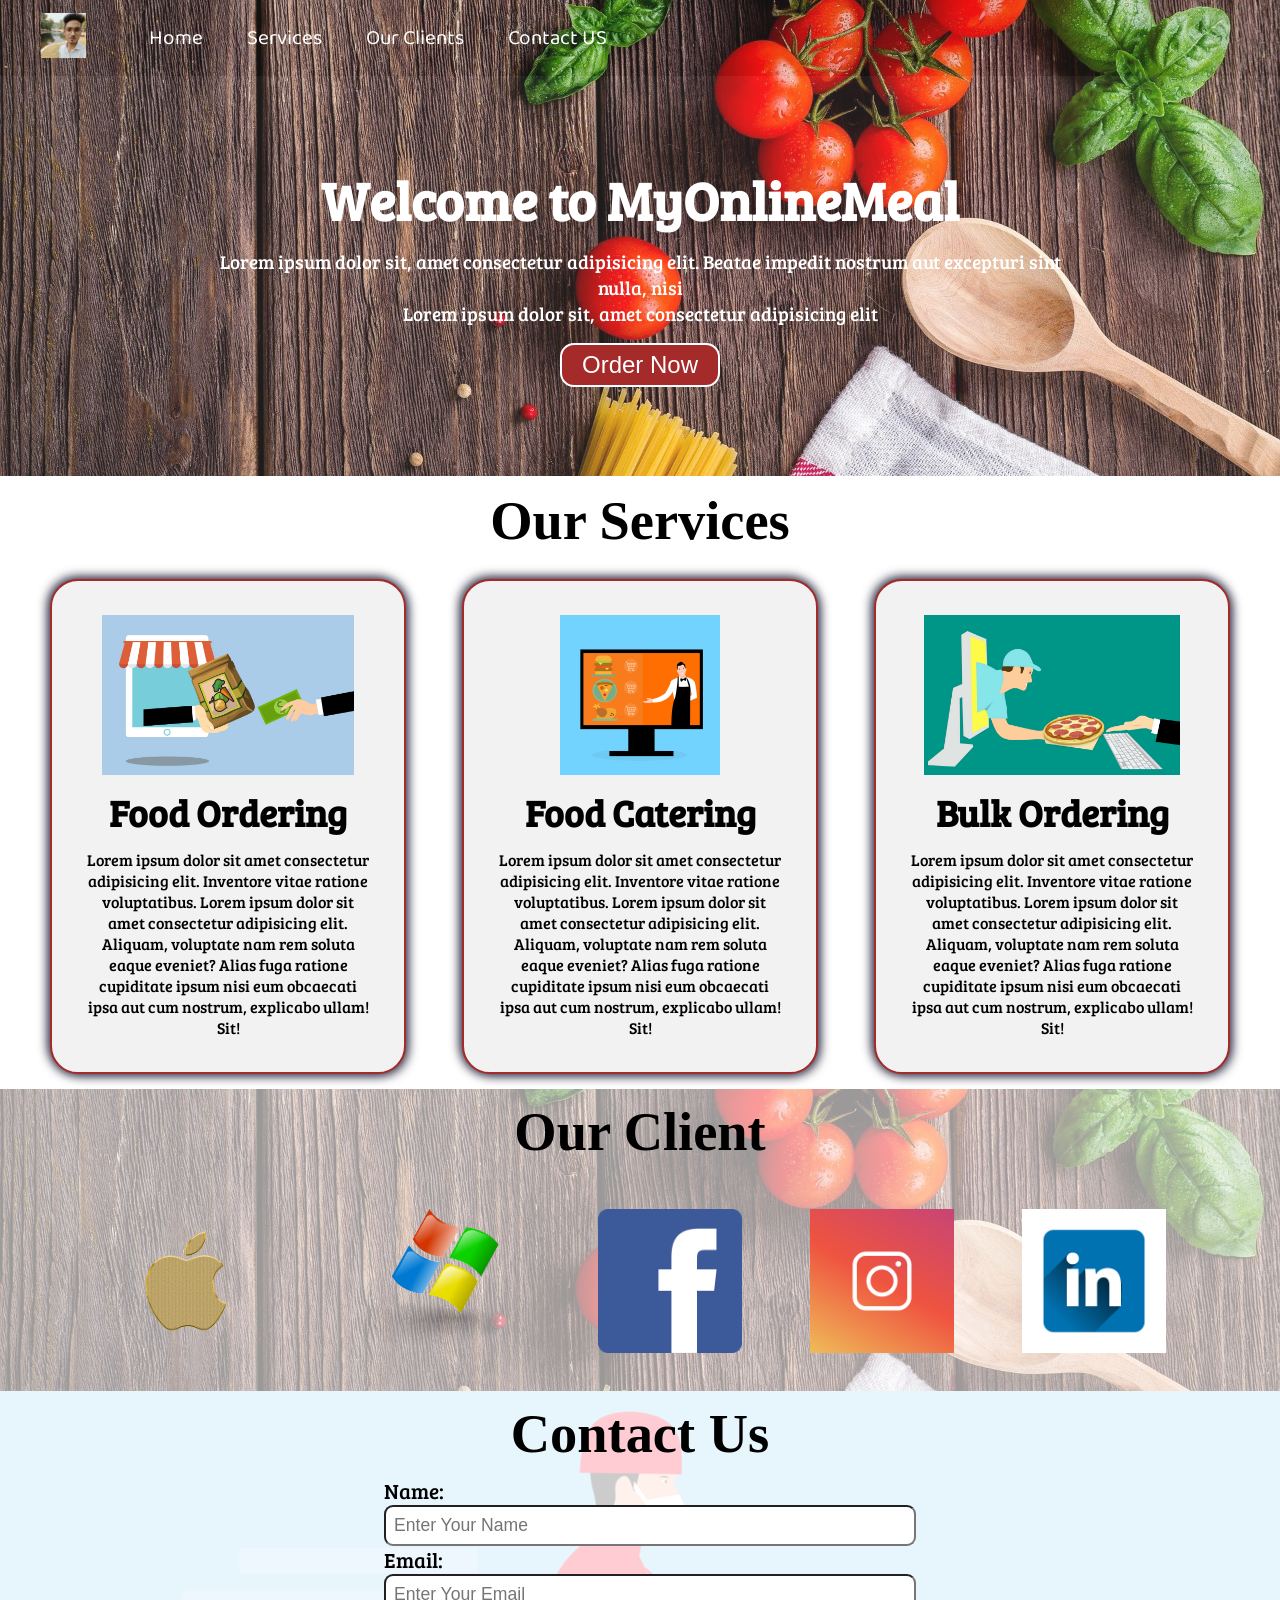
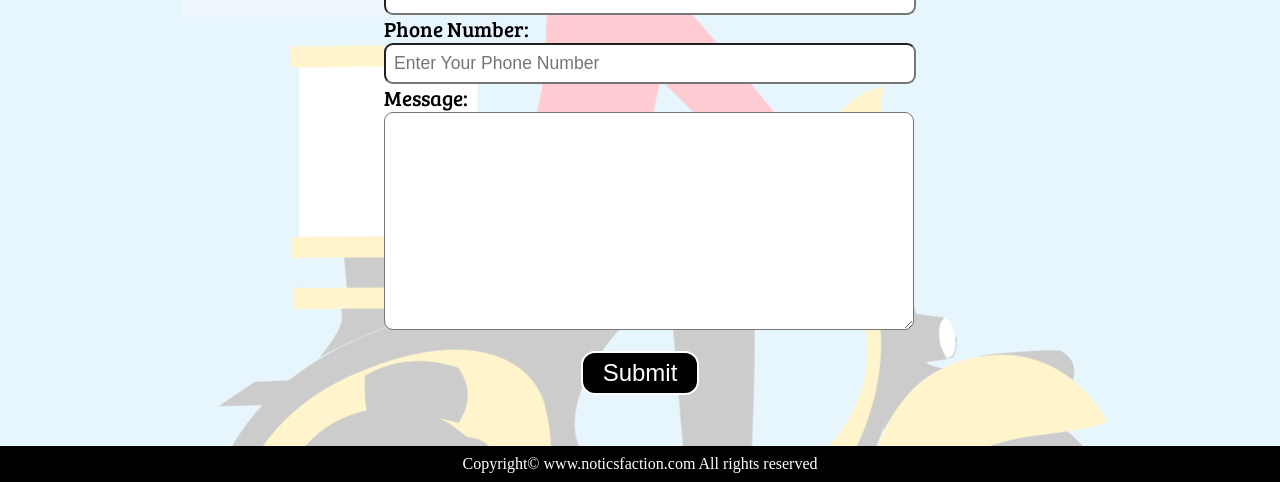
<file: index.html>
<!DOCTYPE html>
<html lang="en">

<head>
    <meta charset="UTF-8">
    <meta http-equiv="X-UA-Compatible" content="IE=edge">
    <meta name="viewport" content="width=device-width, initial-scale=1.0">
    <title>best online food delivery service in India</title>
    <link rel="preconnect" href="https://fonts.googleapis.com">
    <link rel="preconnect" href="https://fonts.gstatic.com" crossorigin>
    <link href="https://fonts.googleapis.com/css2?family=Baloo+Bhai+2&family=Bree+Serif&family=Licorice&display=swap"
        rel="stylesheet">
    <link rel="stylesheet" href="css/project2.css">
    <link rel="stylesheet" media="screen and (max-width: 1130px)" href="css/phone.css">
</head>

<body>
    <nav id="navbar">
        <div id="logo">
            <img src="image/ankit.jpg" alt="ankit.com">
        </div>

        <ul>
            <li class="item"><a href="#home">Home</a></li>
            <li class="item"><a href="#services-container">Services</a></li>
            <li class="item"><a href="#client-section">Our Clients</a></li>
            <li class="item"><a href="#contact">Contact US</a></li>
        </ul>
    </nav>
    <section id="home">
        <h1 class="h-primary">Welcome to MyOnlineMeal</h1>
        <p>Lorem ipsum dolor sit, amet consectetur adipisicing elit. Beatae impedit nostrum aut excepturi sint nulla,
            nisi</p>
        <p>Lorem ipsum dolor sit, amet consectetur adipisicing elit</p>
        <button class="btn">Order Now</button>
    </section>
    <section id="services-container">
        <h1 class="h-primary center">Our Services</h1>
        <div id="services">
            <div class="box">
                <img src="image/services1.jpg" alt="">
                <h2 class="h-secondary center">Food Ordering</h2>
                <p class="center">Lorem ipsum dolor sit amet consectetur adipisicing elit. Inventore vitae ratione
                    voluptatibus. Lorem ipsum dolor sit amet consectetur adipisicing elit. Aliquam, voluptate nam rem
                    soluta eaque eveniet? Alias fuga ratione cupiditate ipsum nisi eum obcaecati ipsa aut cum nostrum,
                    explicabo ullam! Sit!</p>
            </div>
            <div class="box">
                <img src="image/services2.png" alt="">
                <h2 class="h-secondary center">Food Catering</h2>
                <p class="center">Lorem ipsum dolor sit amet consectetur adipisicing elit. Inventore vitae ratione
                    voluptatibus. Lorem ipsum dolor sit amet consectetur adipisicing elit. Aliquam, voluptate nam rem
                    soluta eaque eveniet? Alias fuga ratione cupiditate ipsum nisi eum obcaecati ipsa aut cum nostrum,
                    explicabo ullam! Sit!</p>
            </div>
            <div class="box">
                <img src="image/services3.jpg" alt="">
                <h2 class="h-secondary center">Bulk Ordering</h2>
                <p class="center">Lorem ipsum dolor sit amet consectetur adipisicing elit. Inventore vitae ratione
                    voluptatibus. Lorem ipsum dolor sit amet consectetur adipisicing elit. Aliquam, voluptate nam rem
                    soluta eaque eveniet? Alias fuga ratione cupiditate ipsum nisi eum obcaecati ipsa aut cum nostrum,
                    explicabo ullam! Sit!</p>
            </div>
        </div>
    </section>
    <section id="client-section">
        <h1 class="h-primary center">Our Client</h1>

        <div id="clients">
            <div class="client-item">
                <img src="image/apple-logo.png" alt="our client">
            </div>
            <div class="client-item">
                <img src="image/microsoft-logo.png" alt="our client">
            </div>
            <div class="client-item">
                <img src="image/facebook-logo.png" alt="our client">
            </div>
            <div class="client-item">
                <img src="image/insta-logo.png" alt="our client">
            </div>
            <div class="client-item">
                <img src="image/linked-in-logo.png" alt="our client">
            </div>
        </div>
    </section>
    <section id="contact">
        <h1 class="h-primary center">Contact Us</h1>
        <div id="contact-box">
            <form action="">
                <div class="form-group">
                    <label for="name">Name:</label>
                    <input type="text" name="name" id="name" placeholder="Enter Your Name">
                </div>
                <div class="form-group">
                    <label for="email">Email:</label>
                    <input type="email" name="email" id="email" placeholder="Enter Your Email">
                </div>
                <div class="form-group">
                    <label for="phone">Phone Number:</label>
                    <input type="number" name="phone" id="phone" placeholder="Enter Your Phone Number">
                </div>
                <div class="form-group">
                    <label for="message">Message:</label>
                    <textarea name="message" id="message" cols="10" rows="10">
                    </textarea>
                </div>
                <div id="submitBtn" class="form-group">
                    <button class="btn">Submit</button>
                </div>
            </form>
        </div>
    </section>

    <footer>
        <div class="center">
            Copyright&copy; www.noticsfaction.com All rights reserved
        </div>
    </footer>
</body>

</html>
</file>
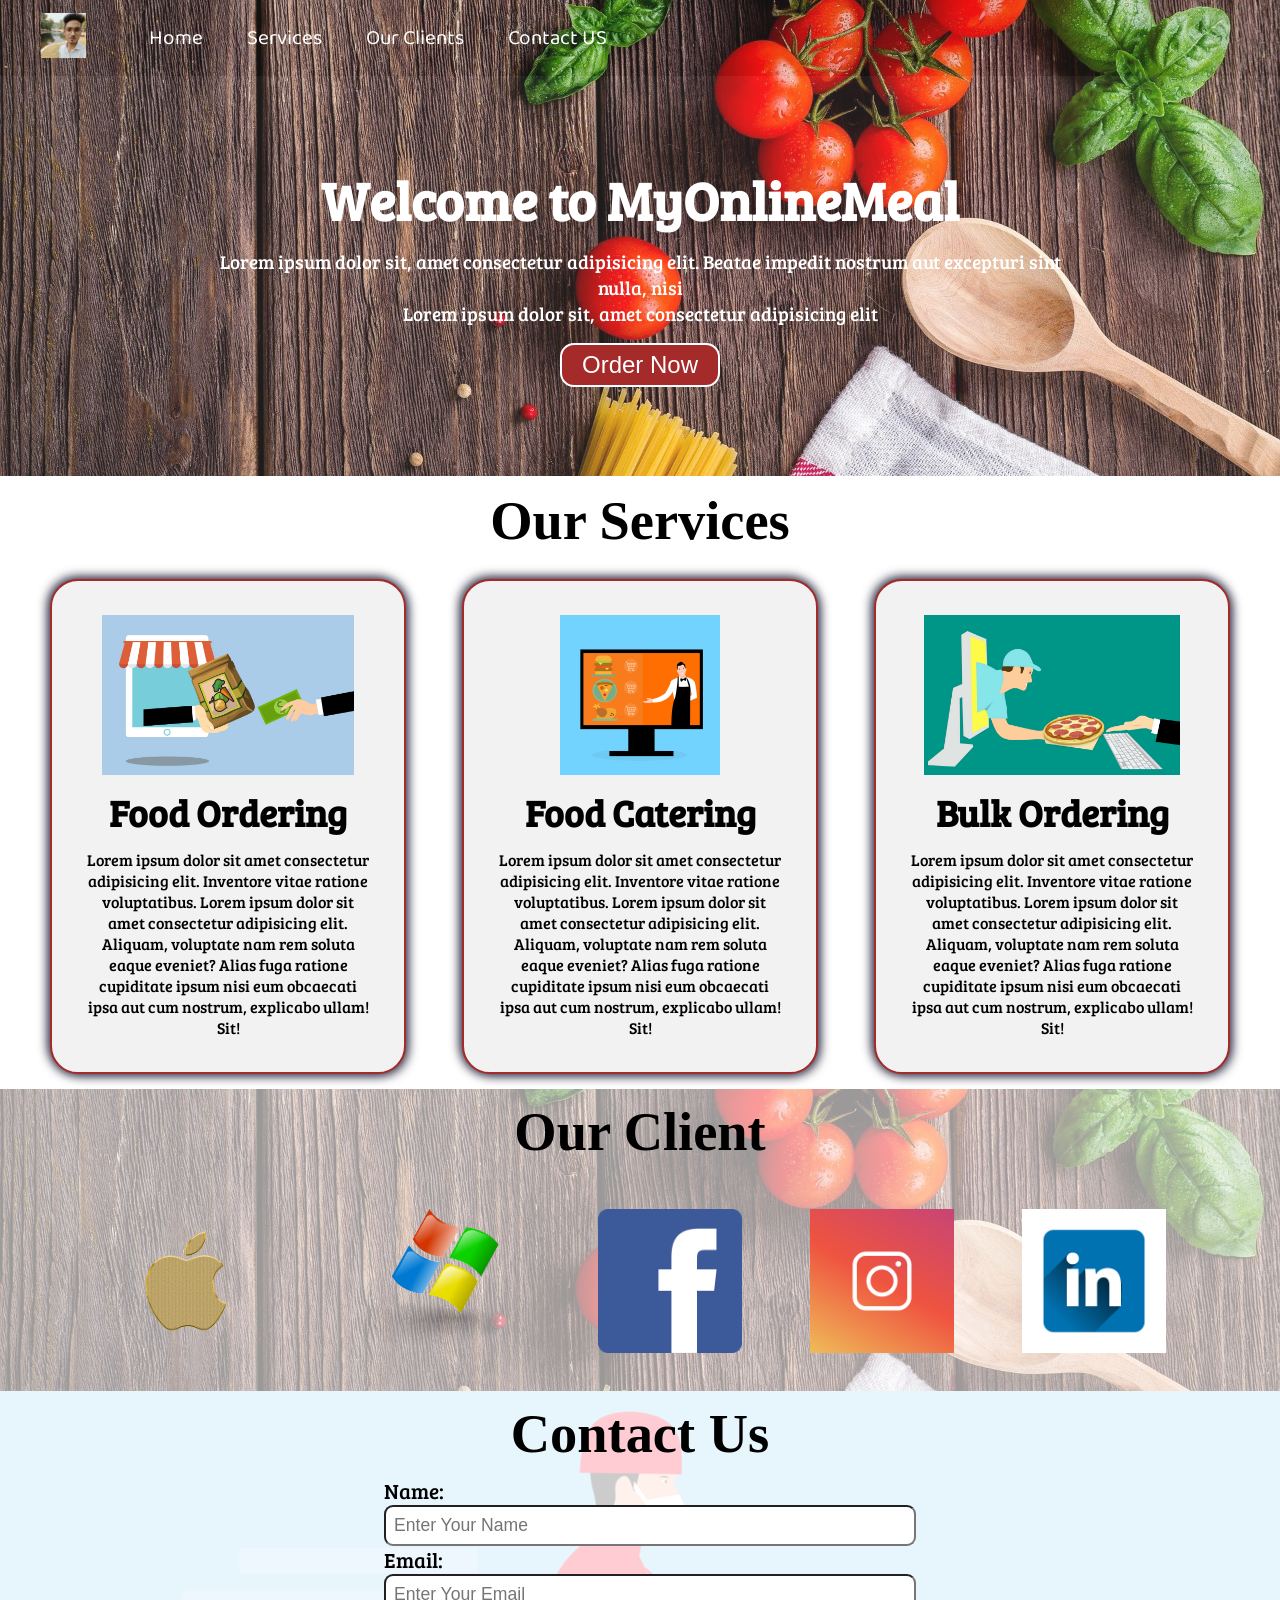
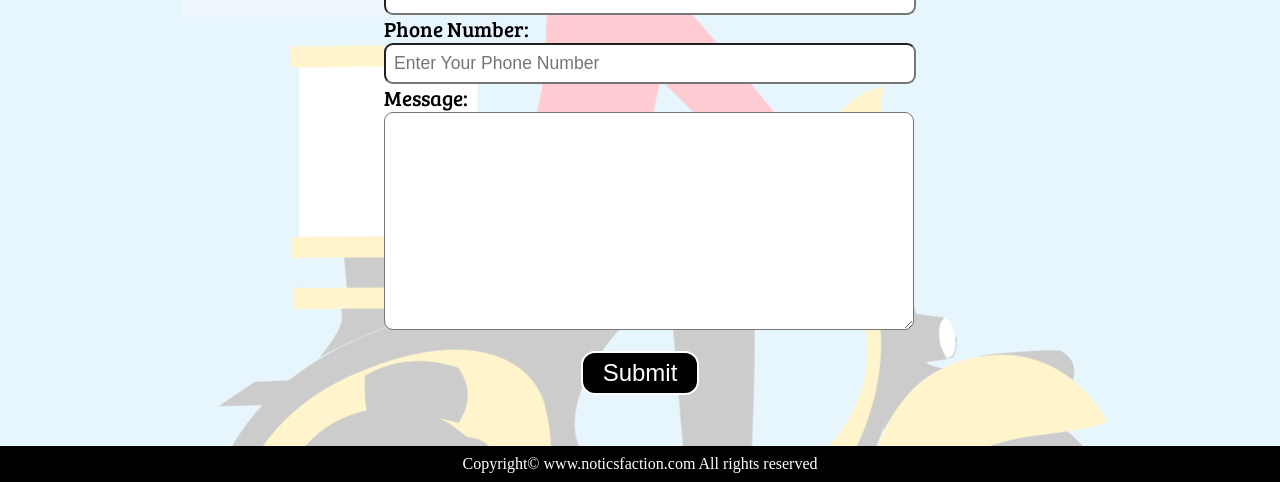
<file: project2.html>
<!DOCTYPE html>
<html lang="en">

<head>
    <meta charset="UTF-8">
    <meta http-equiv="X-UA-Compatible" content="IE=edge">
    <meta name="viewport" content="width=device-width, initial-scale=1.0">
    <title>best online food delivery service in India</title>
    <link rel="preconnect" href="https://fonts.googleapis.com">
    <link rel="preconnect" href="https://fonts.gstatic.com" crossorigin>
    <link href="https://fonts.googleapis.com/css2?family=Baloo+Bhai+2&family=Bree+Serif&family=Licorice&display=swap"
        rel="stylesheet">
    <link rel="stylesheet" href="css/project2.css">
    <link rel="stylesheet" media="screen and (max-width: 1130px)" href="css/phone.css">
</head>

<body>
    <nav id="navbar">
        <div id="logo">
            <img src="image/ankit.jpg" alt="ankit.com">
        </div>

        <ul>
            <li class="item"><a href="#home">Home</a></li>
            <li class="item"><a href="#services-container">Services</a></li>
            <li class="item"><a href="#client-section">Our Clients</a></li>
            <li class="item"><a href="#contact">Contact US</a></li>
        </ul>
    </nav>
    <section id="home">
        <h1 class="h-primary">Welcome to MyOnlineMeal</h1>
        <p>Lorem ipsum dolor sit, amet consectetur adipisicing elit. Beatae impedit nostrum aut excepturi sint nulla,
            nisi</p>
        <p>Lorem ipsum dolor sit, amet consectetur adipisicing elit</p>
        <button class="btn">Order Now</button>
    </section>
    <section id="services-container">
        <h1 class="h-primary center">Our Services</h1>
        <div id="services">
            <div class="box">
                <img src="image/services1.jpg" alt="">
                <h2 class="h-secondary center">Food Ordering</h2>
                <p class="center">Lorem ipsum dolor sit amet consectetur adipisicing elit. Inventore vitae ratione
                    voluptatibus. Lorem ipsum dolor sit amet consectetur adipisicing elit. Aliquam, voluptate nam rem
                    soluta eaque eveniet? Alias fuga ratione cupiditate ipsum nisi eum obcaecati ipsa aut cum nostrum,
                    explicabo ullam! Sit!</p>
            </div>
            <div class="box">
                <img src="image/services2.png" alt="">
                <h2 class="h-secondary center">Food Catering</h2>
                <p class="center">Lorem ipsum dolor sit amet consectetur adipisicing elit. Inventore vitae ratione
                    voluptatibus. Lorem ipsum dolor sit amet consectetur adipisicing elit. Aliquam, voluptate nam rem
                    soluta eaque eveniet? Alias fuga ratione cupiditate ipsum nisi eum obcaecati ipsa aut cum nostrum,
                    explicabo ullam! Sit!</p>
            </div>
            <div class="box">
                <img src="image/services3.jpg" alt="">
                <h2 class="h-secondary center">Bulk Ordering</h2>
                <p class="center">Lorem ipsum dolor sit amet consectetur adipisicing elit. Inventore vitae ratione
                    voluptatibus. Lorem ipsum dolor sit amet consectetur adipisicing elit. Aliquam, voluptate nam rem
                    soluta eaque eveniet? Alias fuga ratione cupiditate ipsum nisi eum obcaecati ipsa aut cum nostrum,
                    explicabo ullam! Sit!</p>
            </div>
        </div>
    </section>
    <section id="client-section">
        <h1 class="h-primary center">Our Client</h1>

        <div id="clients">
            <div class="client-item">
                <img src="image/apple-logo.png" alt="our client">
            </div>
            <div class="client-item">
                <img src="image/microsoft-logo.png" alt="our client">
            </div>
            <div class="client-item">
                <img src="image/facebook-logo.png" alt="our client">
            </div>
            <div class="client-item">
                <img src="image/insta-logo.png" alt="our client">
            </div>
            <div class="client-item">
                <img src="image/linked-in-logo.png" alt="our client">
            </div>
        </div>
    </section>
    <section id="contact">
        <h1 class="h-primary center">Contact Us</h1>
        <div id="contact-box">
            <form action="">
                <div class="form-group">
                    <label for="name">Name:</label>
                    <input type="text" name="name" id="name" placeholder="Enter Your Name">
                </div>
                <div class="form-group">
                    <label for="email">Email:</label>
                    <input type="email" name="email" id="email" placeholder="Enter Your Email">
                </div>
                <div class="form-group">
                    <label for="phone">Phone Number:</label>
                    <input type="number" name="phone" id="phone" placeholder="Enter Your Phone Number">
                </div>
                <div class="form-group">
                    <label for="message">Message:</label>
                    <textarea name="message" id="message" cols="10" rows="10">
                    </textarea>
                </div>
                <div id="submitBtn" class="form-group">
                    <button class="btn">Submit</button>
                </div>
            </form>
        </div>
    </section>

    <footer>
        <div class="center">
            Copyright&copy; www.noticsfaction.com All rights reserved
        </div>
    </footer>
</body>

</html>
</file>
<file: css/project2.css>
*{
    padding: 0px;
    margin: 0px;
}
html{
    scroll-behavior: smooth;
}

/* css Variables */
:root{
    --navbar-height:59px;
}

/* navigation bar */

#navbar{
    display: flex;
    align-items: center;
    position: relative;
    top: 0px;
}
#navbar::before{
    content: "";
    background-color: black;
    position: absolute;
    height: 100%;
    width: 100%;
    z-index: -1;
    opacity: 0.4;
    top: 0px;
    left: 0px;
 
    
}

/* navigation bar : logo and image */
#logo{
    margin: 10px 34px;
    height: 56px;
}
#logo img{
    margin: 3px 7px;
    height: 45px;
}

/* navigation bar : list styling */
#navbar ul{
    display: flex;
    font-family: 'Baloo Bhai 2', monospace;
}



#navbar ul li{
    list-style: none;
    font-size: 1.3rem; 
}

#navbar ul li a{
    color: white;
   display: block;
   padding: 3px 22px;
   border-radius: 20px;
   text-decoration: none;
    
}

#navbar ul li a:hover{
    color: black;
   background-color: white;
}

/* Home Section */
#home{
    display: flex;
    flex-direction: column;
    padding: 3px 200px;
    justify-content: center;
    align-items: center;
    height: 396px;
}
#home::before{
    content: "";
    background:url('../image/bg1.jpg') no-repeat center center/cover;
    position: absolute;
    height: 476px;
    width: 100%;
    z-index: -1;
    opacity: 0.89;
    top: 0px;
    left: 0px;
}


#home h1{
    color: white;
    text-align: center;
    font-family: 'Bree Serif', serif;
}

#home p{
    color: white;
    text-align: center;
    font-size: 1.2rem;
    font-family: 'Bree Serif', serif;
}

/* services Classes */
#services{
    margin: 12px 22px;
    display: flex;
}
#services .box{
    border: 2px solid brown;
    padding: 34px;
    margin: 3px 28px;
    border-radius: 28px;
    background: #f2f2f2;
    box-shadow: #3a3a50 2px 2px 11px, #3a3a50 -2px -2px 11px;
}
#services .box img{
    height: 160px;
    display: block;
    margin: auto;    
}

#services .box p{
    font-family: 'Bree Serif', serif;   
}


/* client section */
#client-section{
    position: relative;
}

#client-section::before{
    content: "";
    position: absolute;
    background: url('../image/bg1.jpg') no-repeat center center/cover;
    width: 100%;
    height: 100%;
    z-index: -1;
    opacity: 0.40;
}

#clients{ 
    display: flex;  
    justify-content: center;
    align-items: center;  
}
#clients img{ 
   height: 144px;
}
.client-item{
    padding: 34px;
}

/* contact section */
#contact{
    position: relative;
}
#contact::before{
    content: "";
    position: absolute;
    width: 100%;
    height: 100%;
    z-index: -1;
    opacity: 0.2;
    background: url('../image/contact-bg.png') no-repeat center center/cover;
}

#contact-box{
    display: flex;
    justify-content: center;
    align-items: center;
    padding-bottom: 34px;
}

#contact-box form{
    width: 40%;
}

#contact-box label{
    font-size: 1.3rem;
    font-family: 'Bree Serif', serif;
}

#contact-box input,
#contact-box textarea{
    width: 100%;
    padding: 0.5rem;
    border-radius: 9px;
    font-size: 1.1rem;
}
#contact-box #submitBtn{
    display: flex;
    justify-content: center;
}
#contact-box button{
    background-color: black;
}

/* footer css */
footer{
    background-color: black;
    color: white;
    padding: 9px 20px;
}

/* utility Classes */
.h-primary{
    font-size: 3.4rem;
    padding: 12px;
}
.h-secondary{
    font-size: 2.3rem;
    padding: 12px;
    font-family: 'Bree Serif', serif;
}
.btn{
    padding: 6px 20px;
    border: 2px solid white;
    background-color: brown;
    color: white;
    margin: 17px;
    font-size: 1.5rem;
    border-radius: 14px;
    cursor: pointer;
}
.center{
    text-align: center;
}
</file>
<file: css/phone.css>
/* navigation */
#navbar{
    flex-direction: column;
}
#navbar ul li a{
    font-size: 1.0rem;
    padding: 0px 7px;
    padding-bottom: 8px;
}
/* home section */
#home{
    height: 362px;
    padding: 3px 28px;
}
#home::before{
    height: 470px;
}
#home p{
    font-size: 1.0rem;
}

/* services section */
#services{
 flex-direction: column;
}

#services .box{
    padding: 30px;
    margin: 4px 0px;
}
#services .box img{
    width: 198px;
}

/* client section */
#clients{
    flex-wrap: wrap;
}
#clients img{
    width: 60px;
    padding: 6px;
    height: auto;
}
/* contact section */
#contact-box form{
    width: 80%;
}
/* footer section */
/* utility classes */
.h-primary{
    font-size: 2.0rem;
}
.btn{
    font-size: 1.0rem;
    padding: 4px 8px;
}

/* 710 */
</file>
